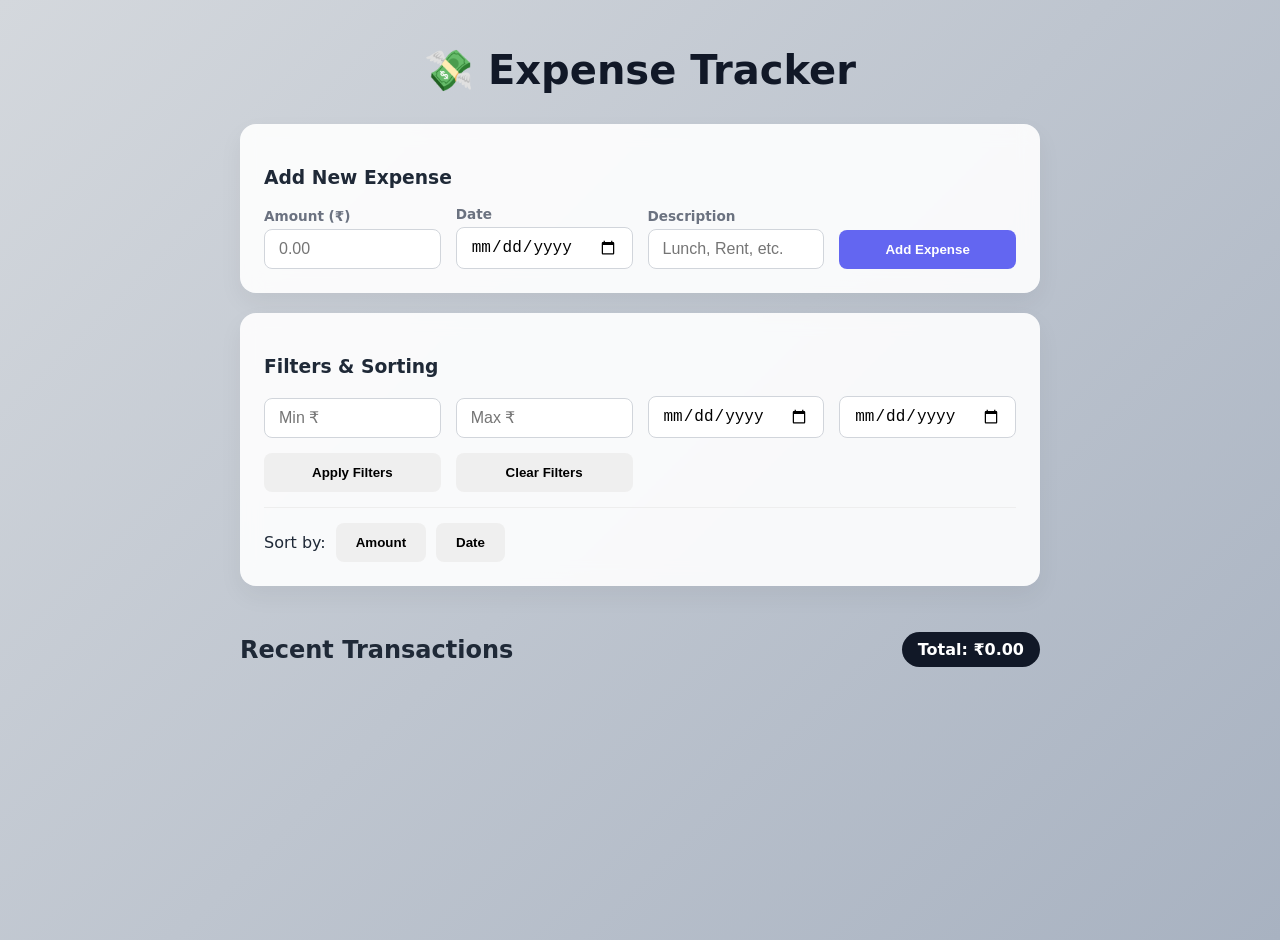
<file: index.html>
<!DOCTYPE html>
<html lang="en">
<head>
    <meta charset="UTF-8">
    <meta name="viewport" content="width=device-width, initial-scale=1.0">
    <title>Modern Expense Tracker</title>
    <link rel="stylesheet" href="style.css">
</head>
<body>
    <div class="container">
        <h1>💸 Expense Tracker</h1>
        
        <div class="card">
            <h3>Add New Expense</h3>
            <div class="input-grid">
                <div class="field">
                    <label>Amount (₹)</label>
                    <input type="number" id="amount" placeholder="0.00" step="0.01">
                </div>
                <div class="field">
                    <label>Date</label>
                    <input type="date" id="date">
                </div>
                <div class="field">
                    <label>Description</label>
                    <input type="text" id="description" placeholder="Lunch, Rent, etc.">
                </div>
                <button class="btn-primary" onclick="addExpense()">Add Expense</button>
            </div>
        </div>

        <div class="card filter-card">
            <h3>Filters & Sorting</h3>
            <div class="filter-grid">
                <input type="number" id="minAmount" placeholder="Min ₹">
                <input type="number" id="maxAmount" placeholder="Max ₹">
                <input type="date" id="startDate">
                <input type="date" id="endDate">
                <button class="btn-secondary" onclick="applyFilters()">Apply Filters</button>
                <button class="btn-outline" onclick="renderExpenses(expenses)">Clear Filters</button>
            </div>
            <div class="sort-actions">
                <span>Sort by:</span>
                <button onclick="sortExpenses('amount')">Amount</button>
                <button onclick="sortExpenses('date')">Date</button>
            </div>
        </div>

        <div class="expense-header">
            <h2>Recent Transactions</h2>
            <div id="totalExpense" class="total-badge">Total: ₹0.00</div>
        </div>
        
        <div class="expense-list" id="expenseList">
            </div>
    </div>
    <script src="script.js"></script>
</body>
</html>
</file>
<file: style.css>
:root {
    --primary: #6366f1;
    --primary-hover: #4f46e5;
    --danger: #ef4444;
    --bg-gradient: linear-gradient(135deg, #d4d8dd 0%, #a8b2c1 100%);
}

body {
    font-family: 'Inter', system-ui, sans-serif;
    margin: 0;
    min-height: 100vh;
    background: var(--bg-gradient);
    color: #1f2937;
    padding: 20px;
}

.container {
    max-width: 800px;
    margin: 0 auto;
}

h1 {
    text-align: center;
    color: #111827;
    font-size: 2.5rem;
    margin-bottom: 30px;
}

.card {
    background: rgba(255, 255, 255, 0.9);
    backdrop-filter: blur(10px);
    padding: 24px;
    border-radius: 16px;
    box-shadow: 0 10px 25px rgba(0, 0, 0, 0.05);
    margin-bottom: 20px;
}

.input-grid, .filter-grid {
    display: grid;
    grid-template-columns: repeat(auto-fit, minmax(150px, 1fr));
    gap: 15px;
    align-items: end;
}

.field {
    display: flex;
    flex-direction: column;
    gap: 5px;
}

label {
    font-size: 0.85rem;
    font-weight: 600;
    color: #6b7280;
}

input {
    padding: 10px 14px;
    border: 1px solid #d1d5db;
    border-radius: 8px;
    font-size: 1rem;
    outline: none;
    transition: border-color 0.2s;
}

input:focus {
    border-color: var(--primary);
    box-shadow: 0 0 0 3px rgba(99, 102, 241, 0.1);
}

button {
    cursor: pointer;
    border: none;
    border-radius: 8px;
    padding: 12px 20px;
    font-weight: 600;
    transition: all 0.2s;
}

.btn-primary { background: var(--primary); color: white; }
.btn-primary:hover { background: var(--primary-hover); transform: translateY(-1px); }

.sort-actions {
    margin-top: 15px;
    padding-top: 15px;
    border-top: 1px solid #eee;
    display: flex;
    gap: 10px;
    align-items: center;
}

.expense {
    background: white;
    padding: 18px;
    border-radius: 12px;
    margin-bottom: 12px;
    display: flex;
    justify-content: space-between;
    align-items: center;
    box-shadow: 0 4px 6px rgba(0,0,0,0.02);
    border-left: 5px solid var(--primary);
}

.expense-info h4 { margin: 0; font-size: 1.1rem; }
.expense-info p { margin: 4px 0 0; color: #6b7280; font-size: 0.9rem; }

.total-badge {
    background: #111827;
    color: white;
    padding: 8px 16px;
    border-radius: 99px;
    font-weight: bold;
}

.expense-header {
    display: flex;
    justify-content: space-between;
    align-items: center;
    margin: 30px 0 15px;
}

.delete-btn { background: #fee2e2; color: var(--danger); }
.delete-btn:hover { background: var(--danger); color: white; }
</file>
